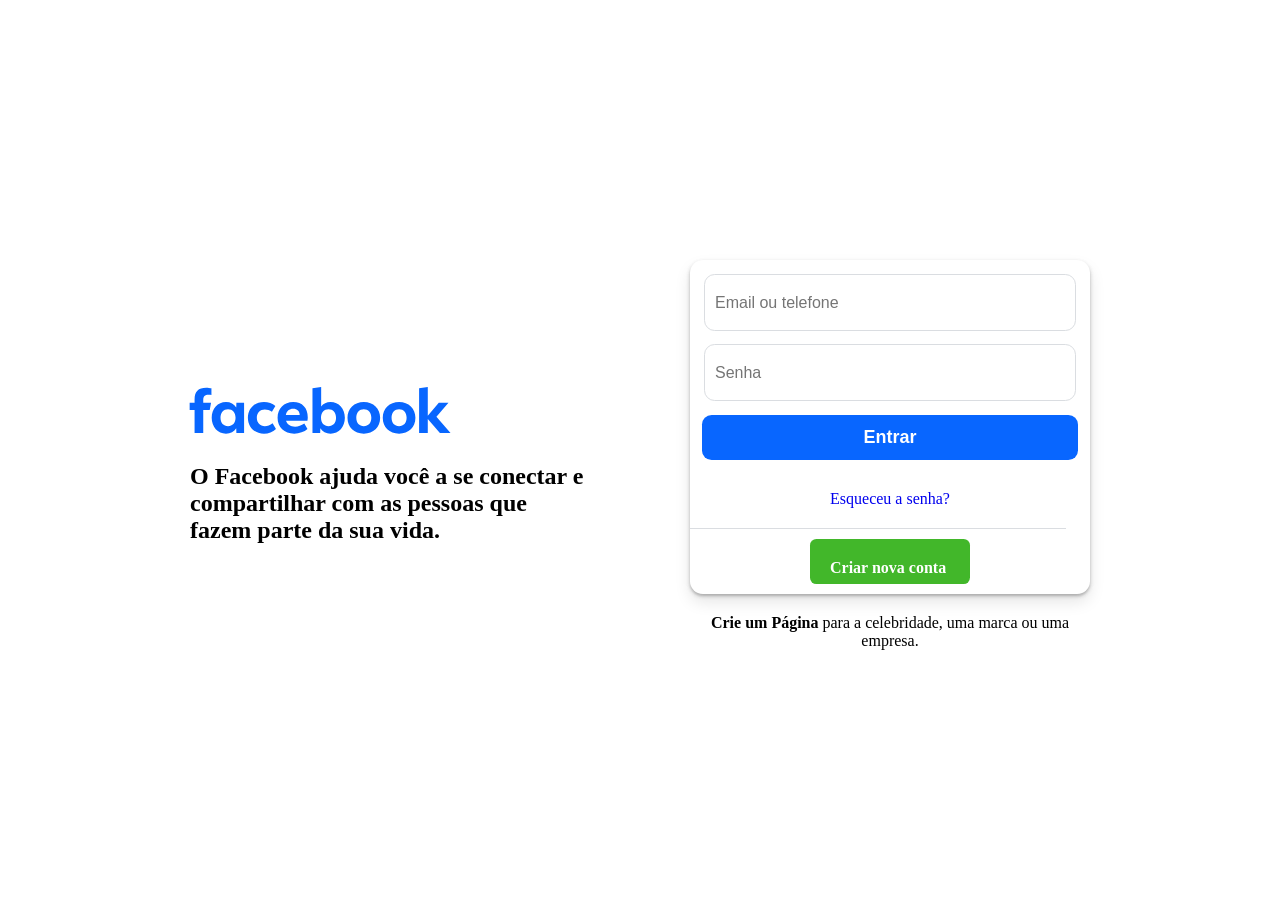
<file: facebook/html/index.html>
<!DOCTYPE html>
<html lang="pt-BR">
<head>
    <meta charset="UTF-8">
    <meta name="viewport" content="width=device-width, initial-scale=1.0">
    <title>Facebook - entre ou cadastre-se</title>
    <link rel="icon" type="image/png" href="../image/facebook.png" >
    <link rel="stylesheet" href="../css/login.css">
</head>
<body>
    <div class="container">
        <div class="container-left">
            <img src="../image/Facebook.svg" alt="Imagem com o nome Facebook">
            <h2>
                O Facebook ajuda você a se conectar e compartilhar com as pessoas que fazem parte da sua vida.
            </h2>
        </div>

        <div class="container-right">
            <form action="">
                <input type="email" placeholder="Email ou telefone">
                <input type="password" placeholder="Senha">
                <button>Entrar</button>
                <a href="#">Esqueceu a senha?</a>
                <div class="toSeparate"></div>
                <div class="btn">
                    <a href="#">Criar nova conta</a>
                </div>
            </form>

            <p><strong>Crie um Página</strong> para a celebridade, uma marca ou uma empresa.</p>
            
        </div>
    </div>
</body>
</html>
</file>
<file: facebook/css/login.css>
:root {
    --color-background-green: #42b72a;
    --color-white-border: #dadde1;
    --color-white-text: #fff;
    --color-blue-textBackground: #0866ff;
    --color-bodytext-black: #1c1e21;
}

* {
    border: 0;
    margin: 0;
    padding: 0;
    box-sizing: border-box;
}

.container {
    box-sizing: border-box;
    height: 100vh;
    width: 100vw;
    display: flex;
    align-items: center;
    justify-content: center;
    column-gap: 100px;
}   

img {
    height: 106px;
    position: relative;
    left: -70px;
}

.container-left {
    height: 500px;
    width: 400px;
    display: flex;
    flex-direction: column;
    align-self: center;
    justify-content: center;

}

.container-right {
    height: 500px;
    width: 400px;
    display: flex;
    flex-direction: column;
    align-items: center;
    justify-content: center;
}

.container-right form {
    width: 100%;
    margin: 10px;
    display: flex;
    flex-direction: column;
    background-color: var(--color-white-text);
    border-radius: 0.8rem;
    box-shadow: 0 2px 2px rgba(0, 0, 0, .1), 0 2px 4px rgba(0, 0, 0, .1), 0 8px 16px rgba(0, 0, 0, .1), 0 2px 4px rgba(0, 0, 0, .1);
}

input {
    border-radius: 0.6rem;
    margin: 0 15px;
    height: 55px;
    padding: 10px;
    outline: none;
    border: 0;
    outline: 1px solid var(--color-white-border);
}

input[type='email'] {
    margin-top: 15px;
    margin-bottom: 15px ;
}

input[type='password'] {
    margin-bottom: 10px;
}

input[placeholder] {
    font-size: 16px;
}

button {
    width: 94%;
    align-self: center;
    margin: 5px;
    height: 45px;
    background-color: var(--color-blue-textBackground);
    border: none;
    color: white;
    font-size: 18px;
    font-weight: bold;
    border-radius: 0.6rem;
    margin-bottom: 10px;
    font-weight: bold;
}

a {
    align-self: center;
    text-decoration: none;
    margin: 20px;

}

.toSeparate {
    border-bottom: 1px solid var(--color-white-border);
    width: 94%;
}


.btn {
    box-sizing: border-box;
    background-color: var(--color-background-green);
    margin: 10px;
    height: 45px;
    width: 160px;
    align-self: center;
    border-radius: 0.4rem;
}

.btn a {
    position: absolute;
    color: var(--color-white-text);
    font-weight: bold;
}

/* div .btn {
    box-sizing: border-box;
    background-color: var(--color-background-green);
    border: var(--color-white-border);
    height: 45px;
    margin: 10px;
    border-radius: 0.4rem;
    width: 150px;
    text-align: center;
    font-weight: bold;
    align-self: center;
} */

h2 {
    text-align: start;
    font-size: 24px;
}

p {
    margin-top: 10px;
    text-align: center;
}
</file>
